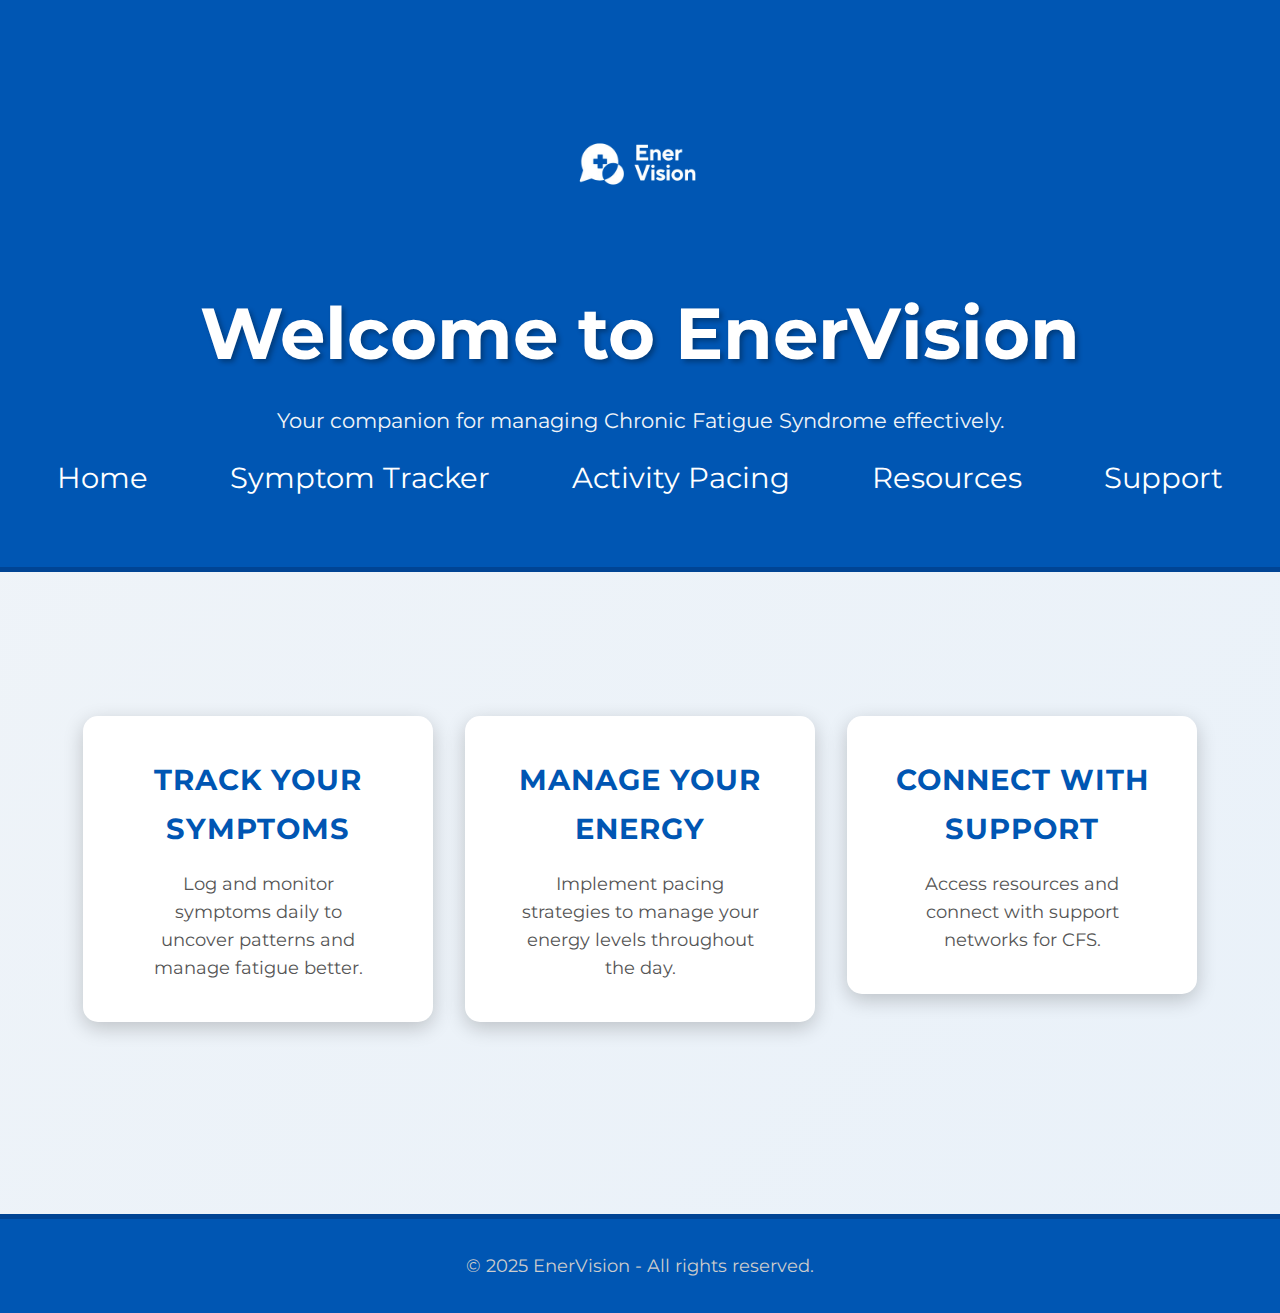
<file: index.html>
<!DOCTYPE html>
<html lang="en">
<head>
    <meta charset="UTF-8">
    <meta name="viewport" content="width=device-width, initial-scale=1.0">
    <title>EnerVision - Home</title>
    <link rel="stylesheet" href="styles.css">
    <link href="https://fonts.googleapis.com/css2?family=Montserrat:wght@400;700&display=swap" rel="stylesheet">

</head>
<body>
    <header>
        <img src="transparentlogo.png" alt="EnerVision Logo" id="logo" width="200px" height="200px">
        <h1>Welcome to EnerVision</h1>
        <p>Your companion for managing Chronic Fatigue Syndrome effectively.</p>
        <nav>
            <a href="index.html">Home</a>
            <a href="tracker.html">Symptom Tracker</a>
            <a href="pacing.html">Activity Pacing</a>
            <a href="resources.html">Resources</a>
            <a href="support.html">Support</a>
        </nav>
    </header>
</body>

    <main>
        <section class="features">
            <div class="feature-card">
                <h3>Track Your Symptoms</h3>
                <p>Log and monitor symptoms daily to uncover patterns and manage fatigue better.</p>
            </div>
            <div class="feature-card">
                <h3>Manage Your Energy</h3>
                <p>Implement pacing strategies to manage your energy levels throughout the day.</p>
            </div>
            <div class="feature-card">
                <h3>Connect with Support</h3>
                <p>Access resources and connect with support networks for CFS.</p>
            </div>
        </section>
    </main>    

    <footer>
        <p>&copy; 2025 EnerVision - All rights reserved.</p>
    </footer>
</body>
</html>
</file>
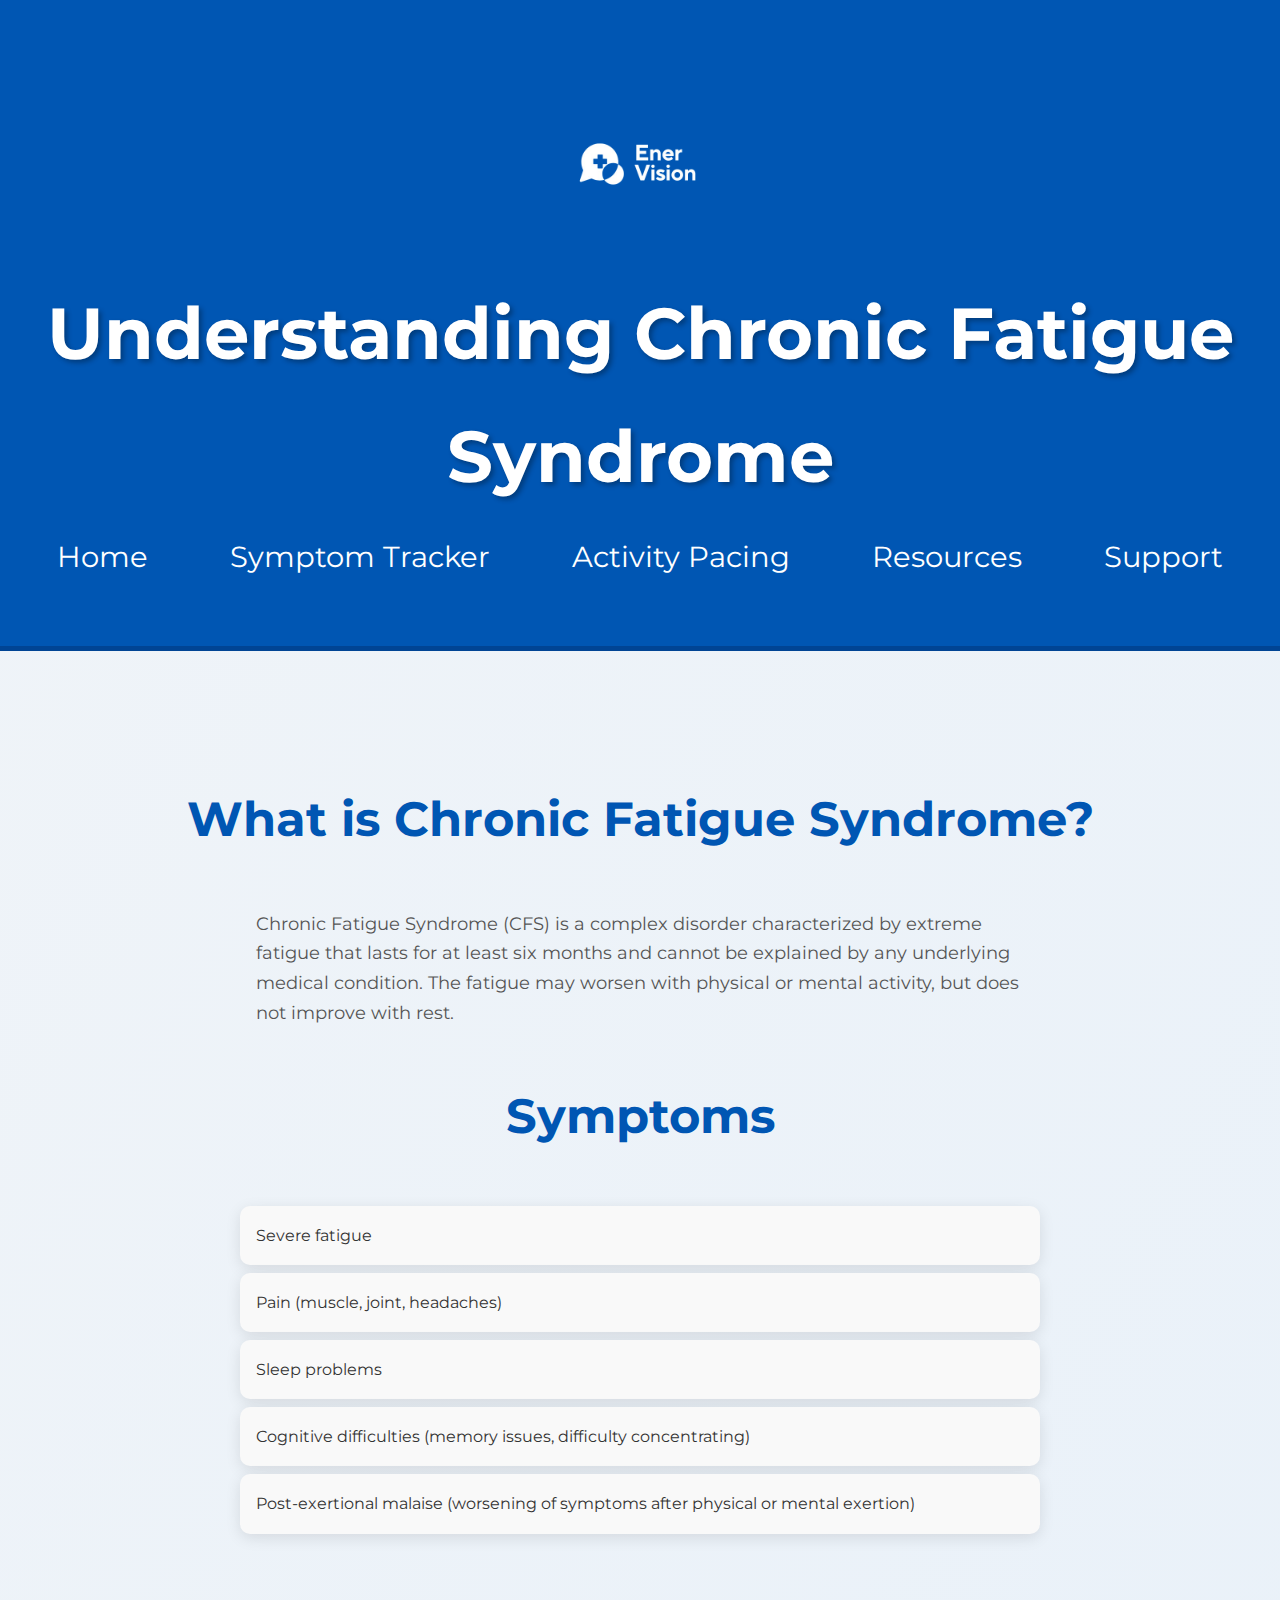
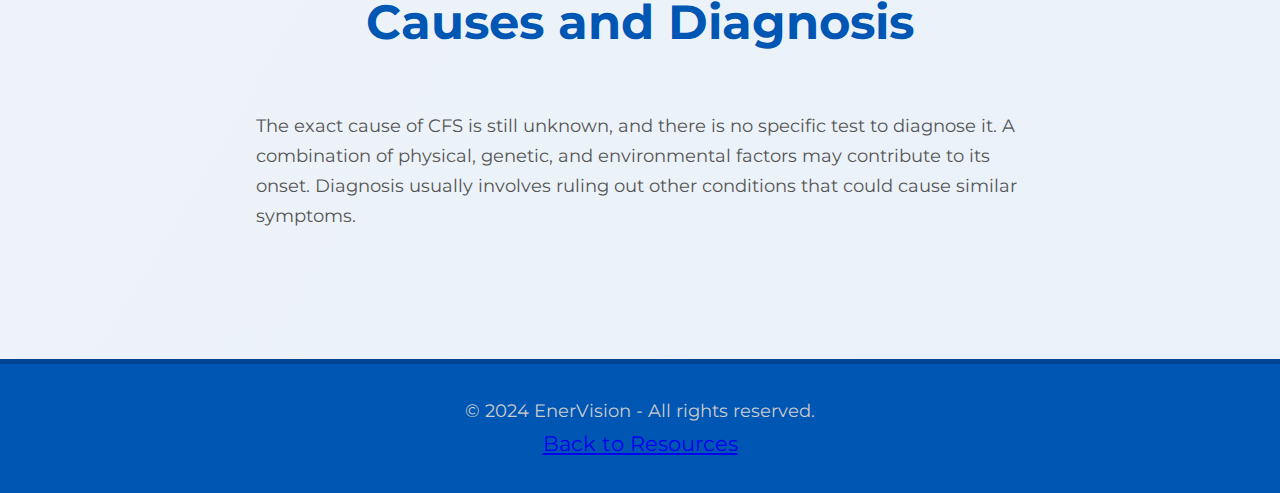
<file: article1.html>
<!DOCTYPE html>
<html lang="en">
<head>
    <meta charset="UTF-8">
    <meta name="viewport" content="width=device-width, initial-scale=1.0">
    <title>Understanding Chronic Fatigue Syndrome</title>
    <link rel="stylesheet" href="styles.css">
    <link href="https://fonts.googleapis.com/css2?family=Montserrat:wght@400;700&display=swap" rel="stylesheet">

</head>
<body>
    <header>
        <img src="transparentlogo.png" alt="EnerVision Logo" id="logo" width="200px" height="200px">
        <h1>Understanding Chronic Fatigue Syndrome</h1>
        <nav>
            <a href="index.html">Home</a>
            <a href="tracker.html">Symptom Tracker</a>
            <a href="pacing.html">Activity Pacing</a>
            <a href="resources.html">Resources</a>
            <a href="support.html">Support</a>
        </nav>
    </header>

    <main>
        <article>
            <h2>What is Chronic Fatigue Syndrome?</h2>
            <p>Chronic Fatigue Syndrome (CFS) is a complex disorder characterized by extreme fatigue that lasts for at least six months and cannot be explained by any underlying medical condition. The fatigue may worsen with physical or mental activity, but does not improve with rest.</p>
            
            <h2>Symptoms</h2>
            <ul>
                <li>Severe fatigue</li>
                <li>Pain (muscle, joint, headaches)</li>
                <li>Sleep problems</li>
                <li>Cognitive difficulties (memory issues, difficulty concentrating)</li>
                <li>Post-exertional malaise (worsening of symptoms after physical or mental exertion)</li>
            </ul>
            
            <h2>Causes and Diagnosis</h2>
            <p>The exact cause of CFS is still unknown, and there is no specific test to diagnose it. A combination of physical, genetic, and environmental factors may contribute to its onset. Diagnosis usually involves ruling out other conditions that could cause similar symptoms.</p>
        </article>
    </main>

    <footer>
        <p>&copy; 2024 EnerVision - All rights reserved.</p>
        <a href="resources.html">Back to Resources</a>
    </footer>
</body>
</html>
</file>
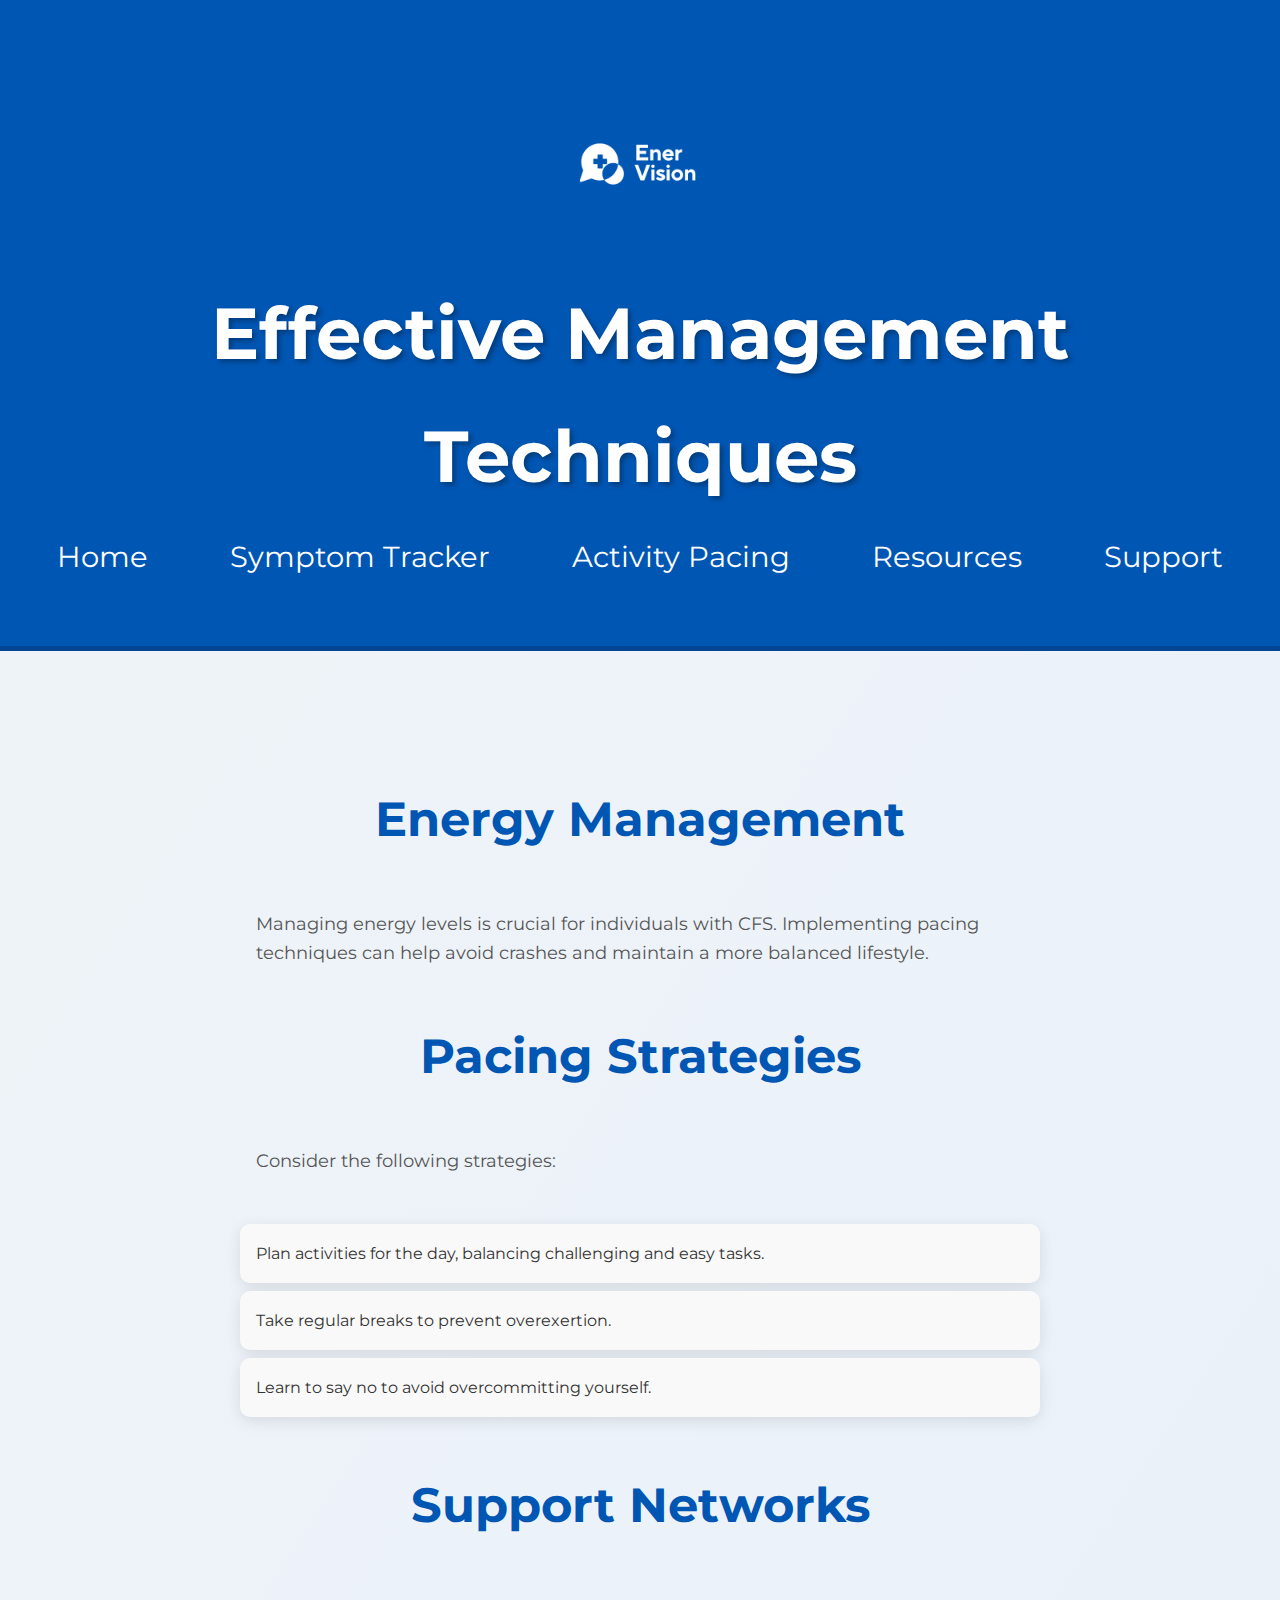
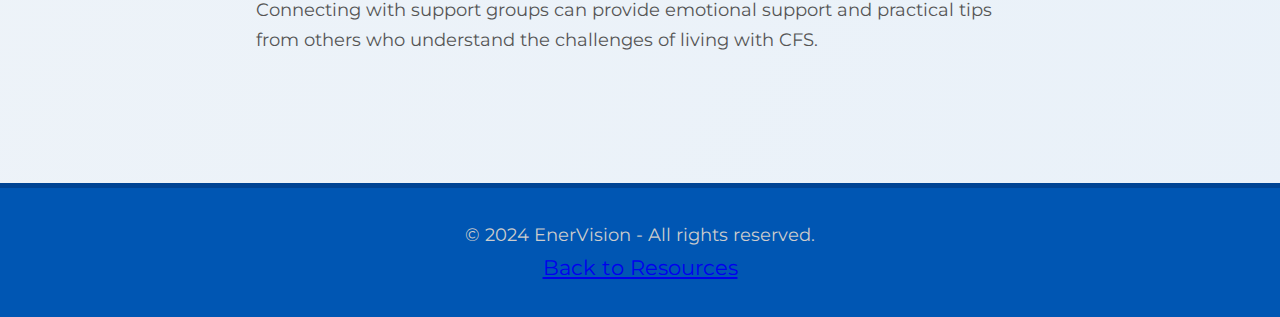
<file: article2.html>
<!DOCTYPE html>
<html lang="en">
<head>
    <meta charset="UTF-8">
    <meta name="viewport" content="width=device-width, initial-scale=1.0">
    <title>Effective Management Techniques</title>
    <link rel="stylesheet" href="styles.css">
    <link href="https://fonts.googleapis.com/css2?family=Montserrat:wght@400;700&display=swap" rel="stylesheet">

</head>
<body>
    <header>
        <img src="transparentlogo.png" alt="EnerVision Logo" id="logo" width="200px" height="200px">
        <h1>Effective Management Techniques</h1>
        <nav>
            <a href="index.html">Home</a>
            <a href="tracker.html">Symptom Tracker</a>
            <a href="pacing.html">Activity Pacing</a>
            <a href="resources.html">Resources</a>
            <a href="support.html">Support</a>
        </nav>
    </header>

    <main>
        <article>
            <h2>Energy Management</h2>
            <p>Managing energy levels is crucial for individuals with CFS. Implementing pacing techniques can help avoid crashes and maintain a more balanced lifestyle.</p>
            
            <h2>Pacing Strategies</h2>
            <p>Consider the following strategies:</p>
            <ul>
                <li>Plan activities for the day, balancing challenging and easy tasks.</li>
                <li>Take regular breaks to prevent overexertion.</li>
                <li>Learn to say no to avoid overcommitting yourself.</li>
            </ul>
            
            <h2>Support Networks</h2>
            <p>Connecting with support groups can provide emotional support and practical tips from others who understand the challenges of living with CFS.</p>
        </article>
    </main>

    <footer>
        <p>&copy; 2024 EnerVision - All rights reserved.</p>
        <a href="resources.html">Back to Resources</a>
    </footer>
</body>
</html>
</file>
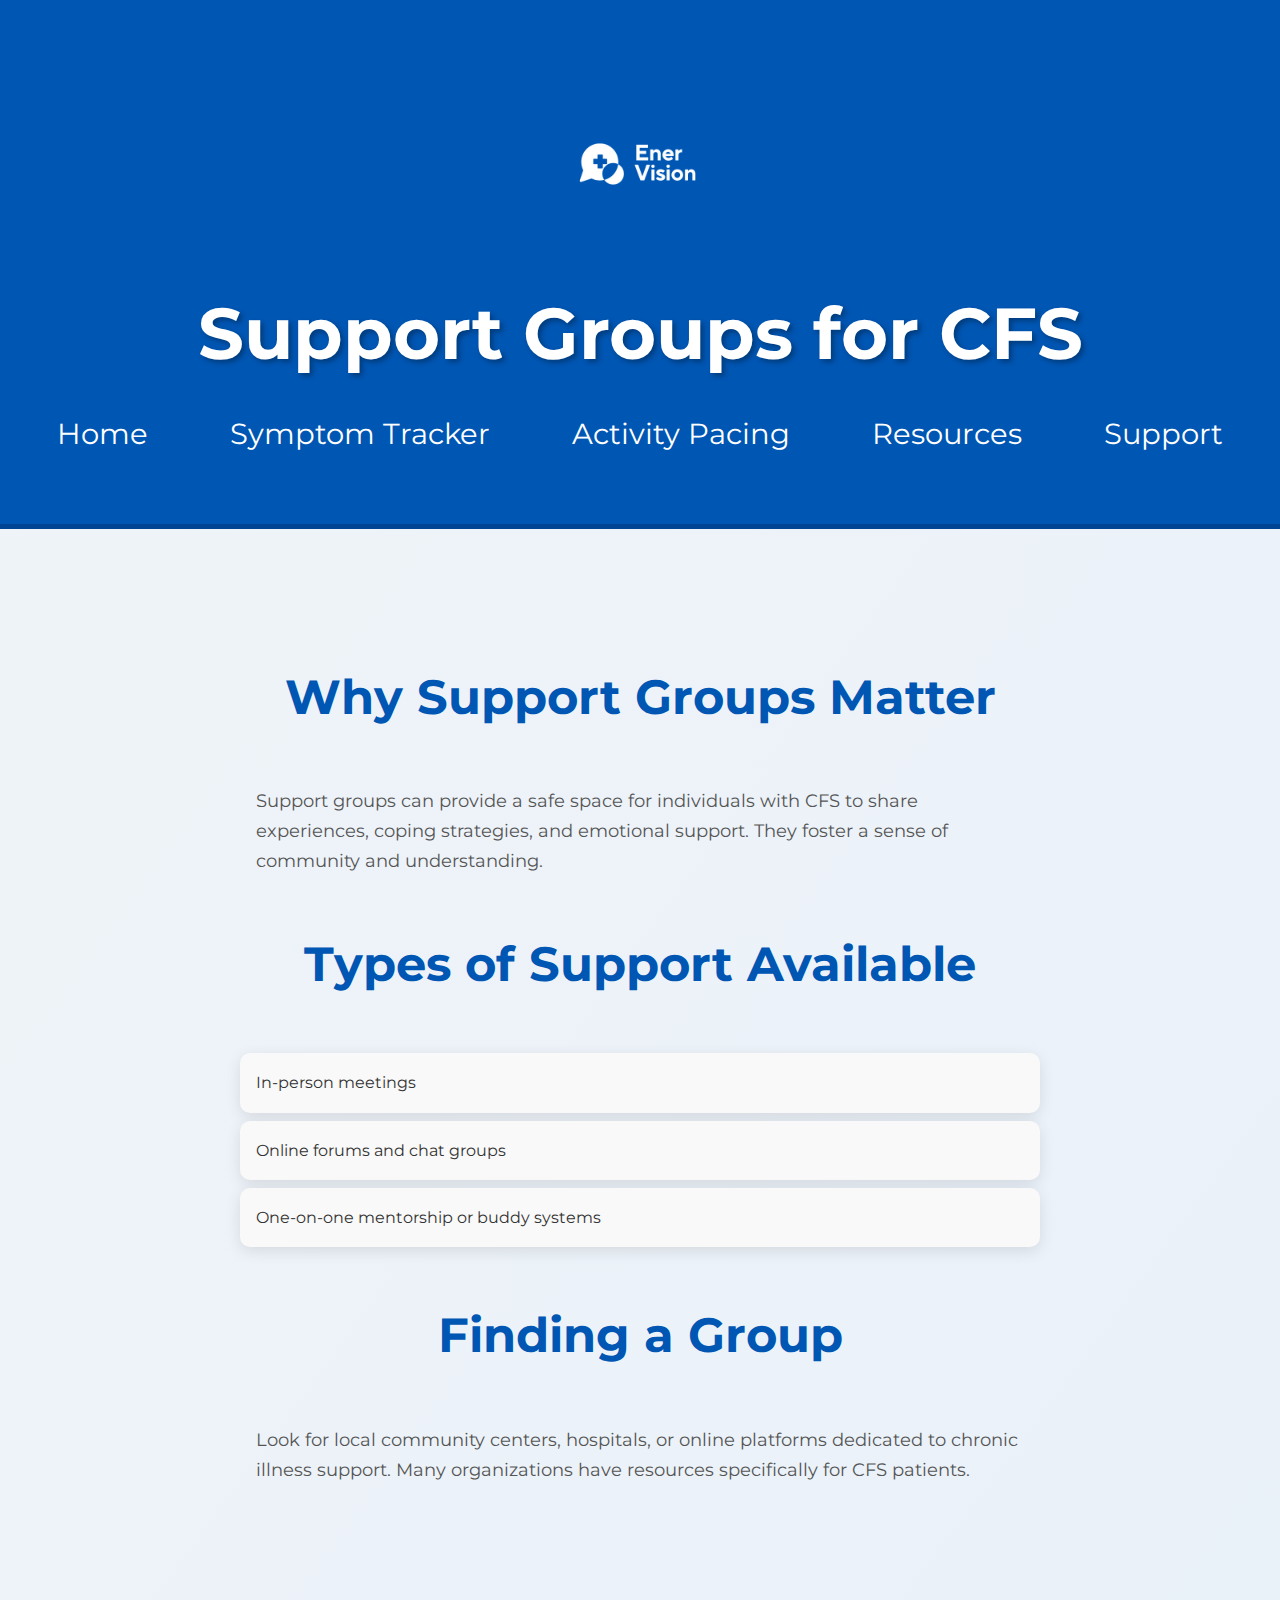
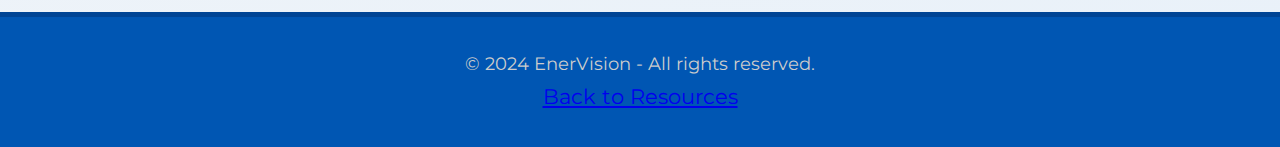
<file: article3.html>
<!DOCTYPE html>
<html lang="en">
<head>
    <meta charset="UTF-8">
    <meta name="viewport" content="width=device-width, initial-scale=1.0">
    <title>Support Groups for CFS</title>
    <link rel="stylesheet" href="styles.css">
    <link href="https://fonts.googleapis.com/css2?family=Montserrat:wght@400;700&display=swap" rel="stylesheet">

</head>
<body>
    <header>
        <img src="transparentlogo.png" alt="EnerVision Logo" id="logo" width="200px" height="200px">
        <h1>Support Groups for CFS</h1>
        <nav>
            <a href="index.html">Home</a>
            <a href="tracker.html">Symptom Tracker</a>
            <a href="pacing.html">Activity Pacing</a>
            <a href="resources.html">Resources</a>
            <a href="support.html">Support</a>
        </nav>
    </header>

    <main>
        <article>
            <h2>Why Support Groups Matter</h2>
            <p>Support groups can provide a safe space for individuals with CFS to share experiences, coping strategies, and emotional support. They foster a sense of community and understanding.</p>
            
            <h2>Types of Support Available</h2>
            <ul>
                <li>In-person meetings</li>
                <li>Online forums and chat groups</li>
                <li>One-on-one mentorship or buddy systems</li>
            </ul>
            
            <h2>Finding a Group</h2>
            <p>Look for local community centers, hospitals, or online platforms dedicated to chronic illness support. Many organizations have resources specifically for CFS patients.</p>
        </article>
    </main>

    <footer>
        <p>&copy; 2024 EnerVision - All rights reserved.</p>
        <a href="resources.html">Back to Resources</a>
    </footer>
</body>
</html>
</file>
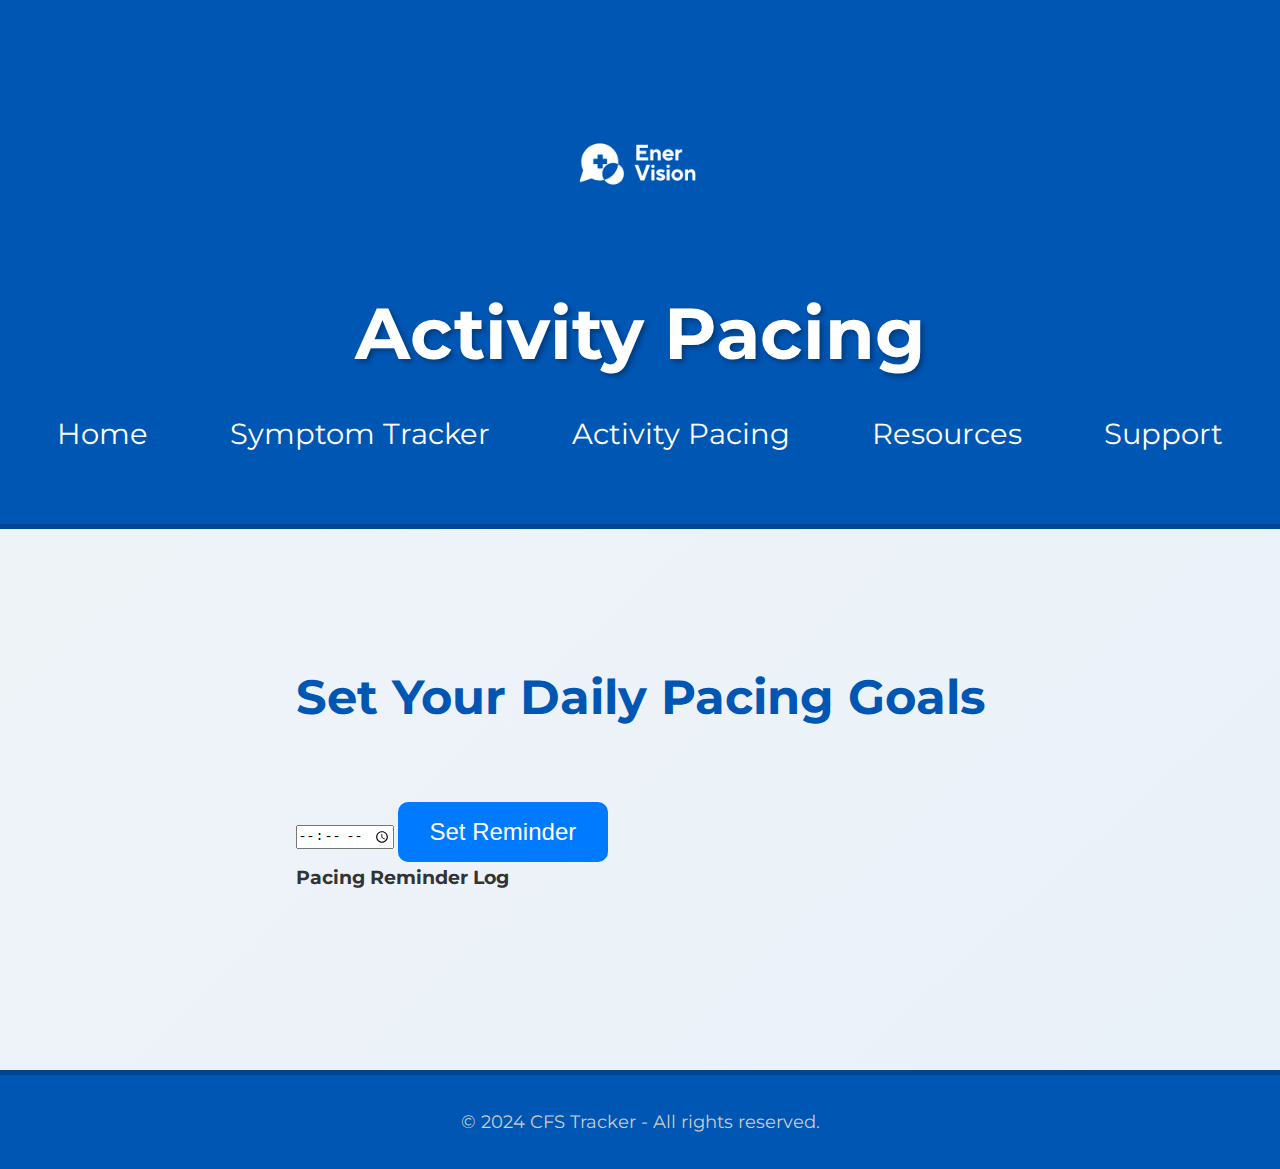
<file: pacing.html>
<!DOCTYPE html>
<html lang="en">
<head>
    <meta charset="UTF-8">
    <meta name="viewport" content="width=device-width, initial-scale=1.0">
    <title>Activity Pacing</title>
    <link rel="stylesheet" href="styles.css">
    <script defer src="script.js"></script>
    <link href="https://fonts.googleapis.com/css2?family=Montserrat:wght@400;700&display=swap" rel="stylesheet">

</head>
<body>
    <header>
        <img src="transparentlogo.png" alt="EnerVision Logo" id="logo" width="200px" height="200px">
        <h1>Activity Pacing</h1>
        <nav>
            <a href="index.html">Home</a>
            <a href="tracker.html">Symptom Tracker</a>
            <a href="pacing.html">Activity Pacing</a>
            <a href="resources.html">Resources</a>
            <a href="support.html">Support</a>
        </nav>
    </header>

    <main>
        <section>
            <h2>Set Your Daily Pacing Goals</h2>
            <input type="time" id="reminderTime">
            <button onclick="setReminder()">Set Reminder</button>
            <p id="reminderMessage"></p>

            <h3>Pacing Reminder Log</h3>
            <ul id="pacingLog"></ul>
        </section>
        
    </main>

    <footer>
        <p>&copy; 2024 CFS Tracker - All rights reserved.</p>
    </footer>
</body>
</html>
</file>
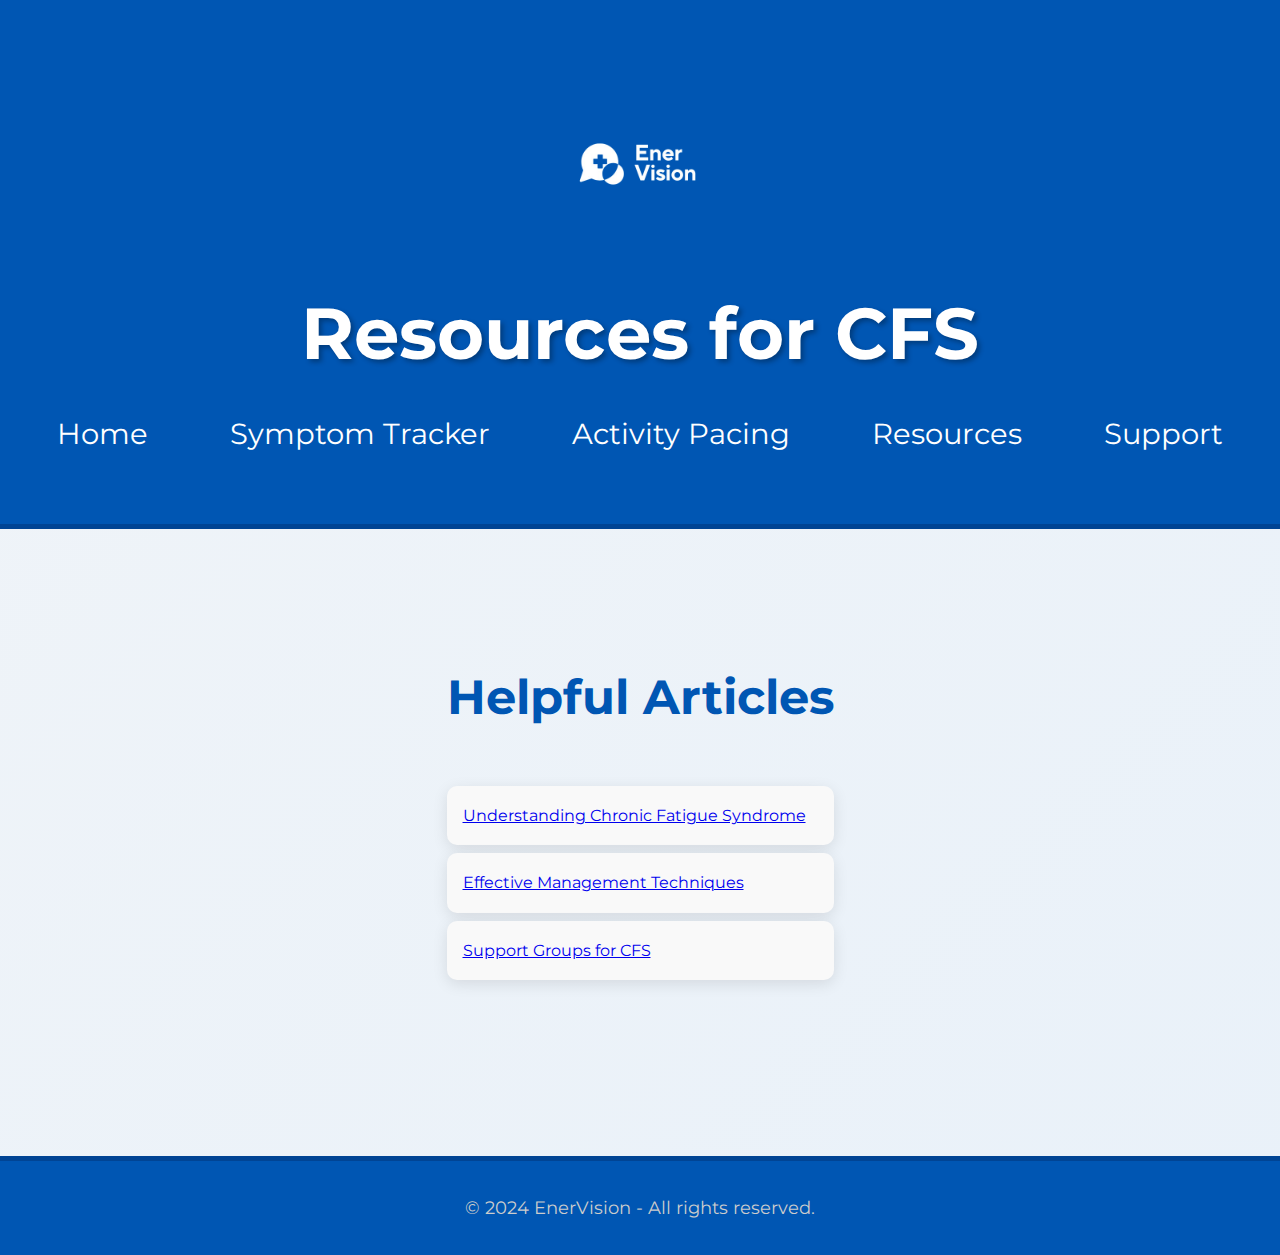
<file: resources.html>
<!DOCTYPE html>
<html lang="en">
<head>
    <meta charset="UTF-8">
    <meta name="viewport" content="width=device-width, initial-scale=1.0">
    <title>Resources</title>
    <link rel="stylesheet" href="styles.css">
    <link href="https://fonts.googleapis.com/css2?family=Montserrat:wght@400;700&display=swap" rel="stylesheet">

</head>
<body>
    <header>
        <img src="transparentlogo.png" alt="EnerVision Logo" id="logo" width="200px" height="200px">
        <h1>Resources for CFS</h1>
        <nav>
            <a href="index.html">Home</a>
            <a href="tracker.html">Symptom Tracker</a>
            <a href="pacing.html">Activity Pacing</a>
            <a href="resources.html">Resources</a>
            <a href="support.html">Support</a>
        </nav>
    </header>

    <main>
        <section>
            <h2>Helpful Articles</h2>
            <ul>
                <li><a href="article1.html">Understanding Chronic Fatigue Syndrome</a></li>
                <li><a href="article2.html">Effective Management Techniques</a></li>
                <li><a href="article3.html">Support Groups for CFS</a></li>
            </ul>
        </section>
    </main>

    <footer>
        <p>&copy; 2024 EnerVision - All rights reserved.</p>
    </footer>
</body>
</html>
</file>
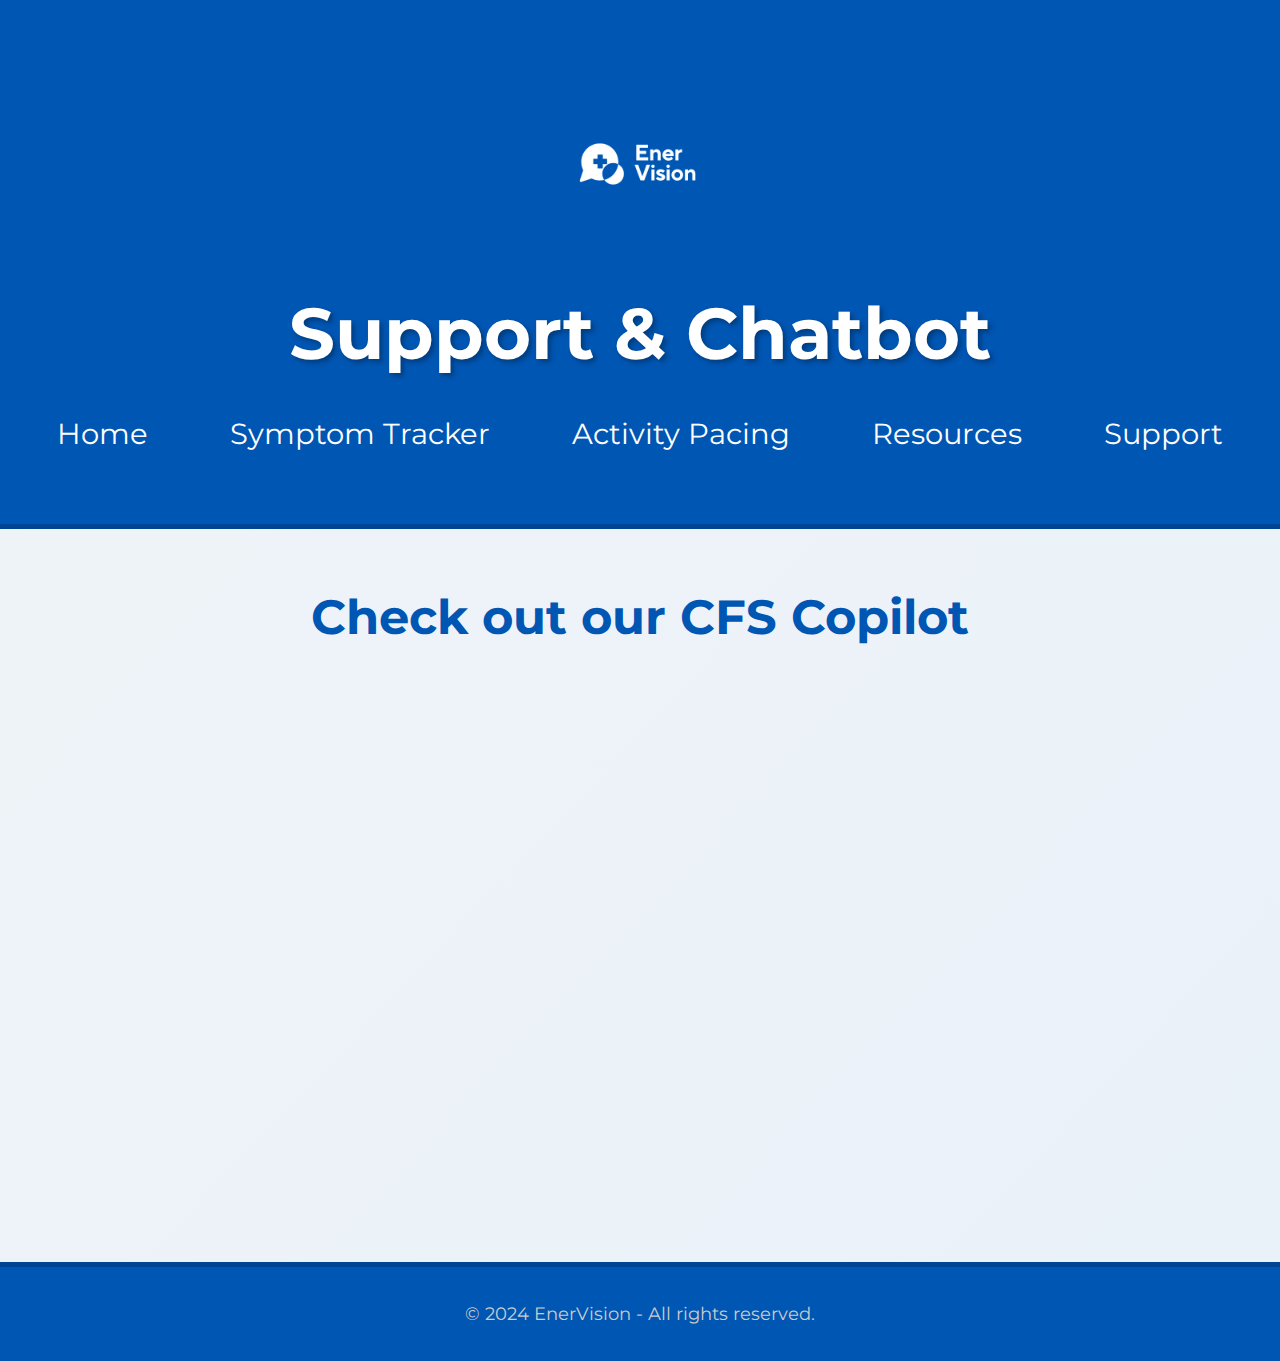
<file: support.html>
<!DOCTYPE html>
<html lang="en">
<head>
    <meta charset="UTF-8">
    <meta name="viewport" content="width=device-width, initial-scale=1.0">
    <title>Support</title>
    <link rel="stylesheet" href="styles.css">
    <link href="https://fonts.googleapis.com/css2?family=Montserrat:wght@400;700&display=swap" rel="stylesheet">

    <style>
        section {
            text-align: center; 
        }

        iframe {
            margin: 0 auto; 
        }
    </style>
    
</head>
<body>
    <header>
        <img src="transparentlogo.png" alt="EnerVision Logo" id="logo" width="200px" height="200px">
        <h1>Support & Chatbot</h1>
        <nav>
            <a href="index.html">Home</a>
            <a href="tracker.html">Symptom Tracker</a>
            <a href="pacing.html">Activity Pacing</a>
            <a href="resources.html">Resources</a>
            <a href="support.html">Support</a>
        </nav>
    </header>

        <section>

            <h2>Check out our CFS Copilot</h2>
            <!DOCTYPE html><html><body><iframe src="https://web.powerva.microsoft.com/environments/Default-993ebf67-a1b4-4124-9529-fe4ee2eb1f43/bots/cr4f1_websiteQACopilot/webchat?__version__=2" frameborder="0" style="width: 700px; height: 500px;"></iframe></body></html>

        </section>

    <footer>
        <p>&copy; 2024 EnerVision - All rights reserved.</p>
    </footer>
</body>
</html>
</file>
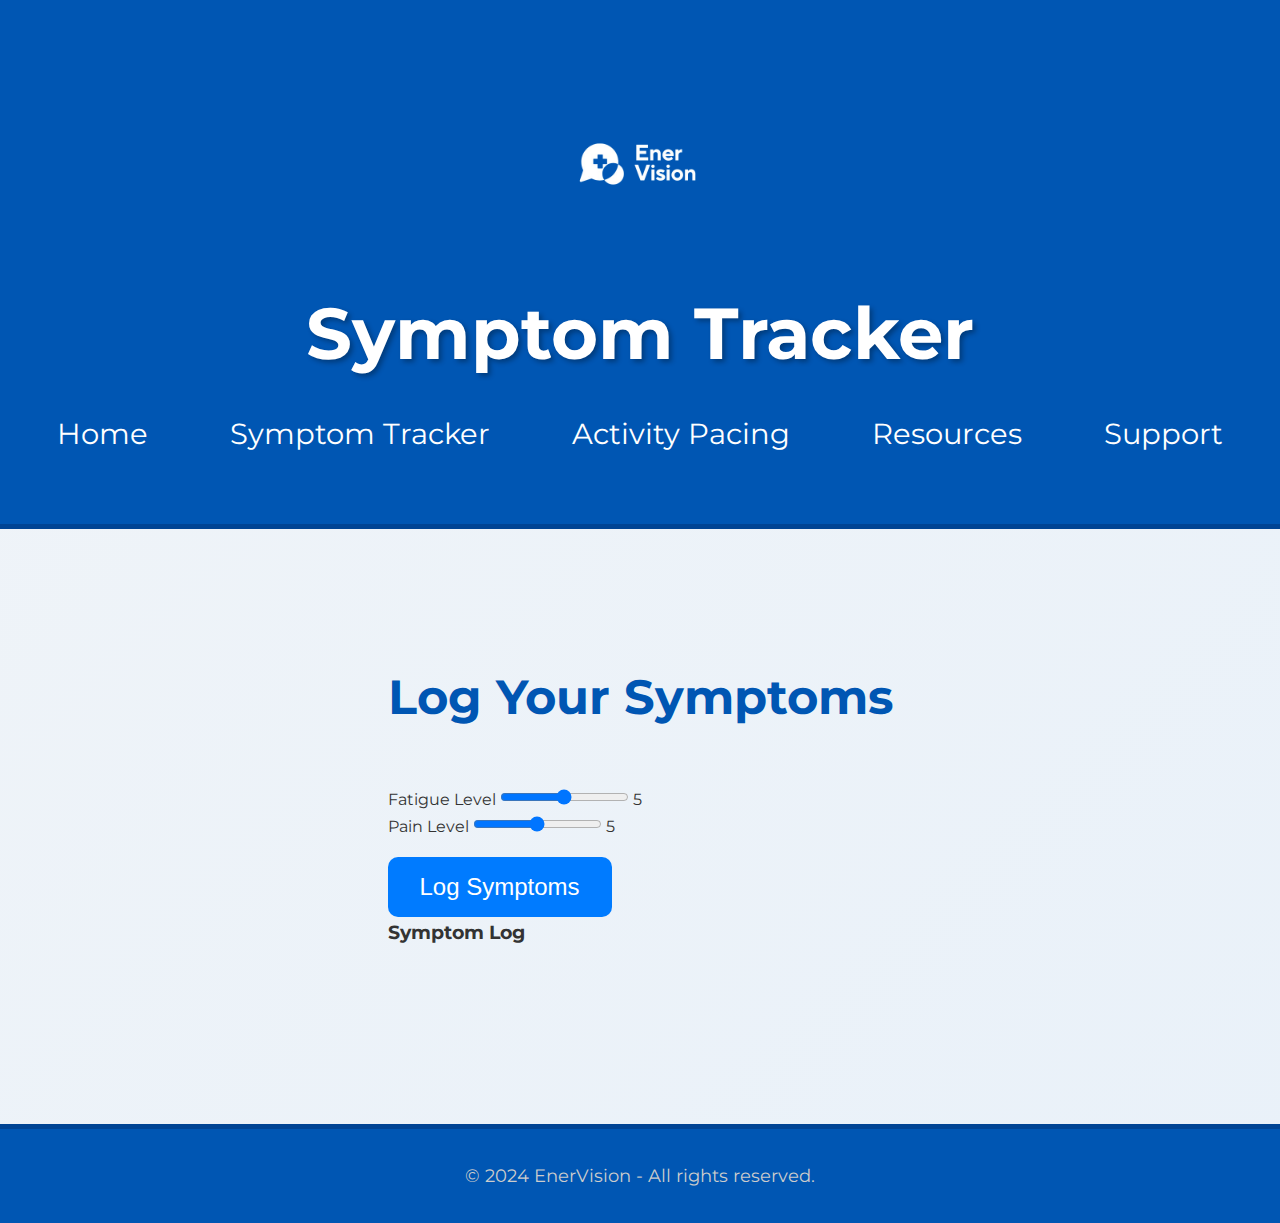
<file: tracker.html>
<!DOCTYPE html>
<html lang="en">
<head>
    <meta charset="UTF-8">
    <meta name="viewport" content="width=device-width, initial-scale=1.0">
    <title>Symptom Tracker</title>
    <link rel="stylesheet" href="styles.css">
    <script defer src="script.js"></script>
    <link href="https://fonts.googleapis.com/css2?family=Montserrat:wght@400;700&display=swap" rel="stylesheet">
</head>
<body>
    <header>
        <img src="transparentlogo.png" alt="EnerVision Logo" id="logo" width="200px" height="200px">
        <h1>Symptom Tracker</h1>
        <nav>
            <a href="index.html">Home</a>
            <a href="tracker.html">Symptom Tracker</a>
            <a href="pacing.html">Activity Pacing</a>
            <a href="resources.html">Resources</a>
            <a href="support.html">Support</a>
        </nav>
    </header>

    <main>
        <section class="tracker-section fade-in">
            <h2>Log Your Symptoms</h2>
            <div class="slider-container">
                <label for="fatigue">Fatigue Level</label>
                <input type="range" id="fatigue" min="0" max="10" value="5" oninput="updateValue('fatigueValue', this.value)">
                <span id="fatigueValue">5</span>
            </div>
            <div class="slider-container">
                <label for="pain">Pain Level</label>
                <input type="range" id="pain" min="0" max="10" value="5" oninput="updateValue('painValue', this.value)">
                <span id="painValue">5</span>
            </div>
            <button onclick="logSymptoms()">Log Symptoms</button>
            <p id="logMessage" class="fade-in"></p>

            <!-- New symptom log section -->
            <h3>Symptom Log</h3>
            <ul id="symptomLog"></ul>
        </section>
    </main>

    <footer>
        <p>&copy; 2024 EnerVision - All rights reserved.</p>
    </footer>
</body>
</html>
</file>
<file: styles.css>
* {
    margin: 0;
    padding: 0;
    box-sizing: border-box;
}

body {
    font-family: 'Montserrat', sans-serif;
    background: linear-gradient(to bottom right, #f0f4f8, #e9f1f9);
    color: #333;
    line-height: 1.7;
}

header {
    text-align: center;
    background-color: #0056b3;
    padding: 4rem 0;
    border-bottom: 5px solid #004494;
    position: relative;
    overflow: hidden;
    animation: fadeIn 1s ease;
}

header h1 {
    font-size: 4.5rem;
    color: #ffffff;
    margin-bottom: 0.5rem;
    text-shadow: 3px 3px 5px rgba(0, 0, 0, 0.3);
    transition: transform 0.3s ease;
}

header h1:hover {
    transform: scale(1.05);
}

header p {
    font-size: 1.3rem; /* Adjust font size */
    color: #f0f4f8; /* Softer color for better visibility */
}

nav {
    margin-top: 1rem;
}

nav a {
    margin: 0 15px;
    text-decoration: none;
    color: #ffffff;
    font-size: 1.8rem;
    transition: background-color 0.3s ease, transform 0.3s ease;
    padding: 0.7rem 1.5rem;
    border-radius: 8px;
}

nav a:hover {
    background-color: rgba(255, 255, 255, 0.3);
    transform: scale(1.1);
}

main {
    display: flex;
    flex-direction: column;
    align-items: center;
    padding: 5rem 0;
}

.features {
    display: flex;
    justify-content: center;
    align-items: flex-start;
    margin: 3rem 0;
    flex-wrap: wrap;
}

.feature-card {
    background: #ffffff;
    border-radius: 15px;
    box-shadow: 0 6px 20px rgba(0, 0, 0, 0.2);
    transition: transform 0.3s ease, box-shadow 0.3s ease;
    padding: 2.5rem;
    margin: 1rem;
    flex: 1 1 300px;
    max-width: 350px;
    text-align: center;
    position: relative;
    overflow: hidden;
}

.feature-card::before {
    content: "";
    position: absolute;
    top: 0;
    left: 0;
    right: 0;
    bottom: 0;
    background: rgba(255, 255, 255, 0.1);
    border-radius: 15px;
    transition: opacity 0.3s ease;
    opacity: 0;
}

.feature-card:hover::before {
    opacity: 1;
}

.feature-card:hover {
    transform: translateY(-5px);
    box-shadow: 0 12px 30px rgba(0, 0, 0, 0.3);
}

.feature-card h3 {
    color: #0056b3;
    margin-bottom: 1rem;
    font-size: 1.8rem;
    text-transform: uppercase;
    letter-spacing: 1px;
}

.feature-card p {
    color: #555;
    font-size: 1.1rem;
    line-height: 1.6;
}

button {
    padding: 1rem 2rem;
    background-color: #007bff;
    color: #fff;
    border: none;
    border-radius: 10px;
    font-size: 1.5rem;
    cursor: pointer;
    transition: background-color 0.3s ease, transform 0.3s ease;
    margin-top: 1rem;
}

button:hover {
    background-color: #0056b3;
    transform: translateY(-3px);
}

footer {
    text-align: center;
    background-color: #0056b3;
    color: #ffffff;
    padding: 2rem;
    font-size: 1.3rem;
    margin-top: 3rem;
    border-top: 5px solid #004494;
}

footer p {
    color: #cccccc;
}

@keyframes fadeIn {
    from {
        opacity: 0;
        transform: translateY(-20px);
    }
    to {
        opacity: 1;
        transform: translateY(0);
    }
}

@media (max-width: 768px) {
    header h1 {
        font-size: 3rem;
    }

    header p {
        font-size: 1.2rem;
    }

    nav a {
        font-size: 1.4rem;
    }

    .feature-card {
        margin: 1rem 0;
        flex: 1 1 90%;
        max-width: none;
    }

    button {
        width: 100%;
        margin: 1rem 0;
    }
}

h2 {
    text-align: center;
    font-size: 3rem;
    margin: 3rem 0;
    color: #0056b3;
}

p {
    max-width: 800px;
    margin: 0 auto;
    padding: 0 1rem;
    font-size: 1.1rem;
    color: #555;
}

ul {
    list-style-type: none;
    padding: 0;
    max-width: 800px;
    margin: 3rem auto;
}

ul li {
    background: #f9f9f9;
    padding: 1rem;
    margin: 0.5rem 0;
    border-radius: 10px;
    box-shadow: 0 4px 15px rgba(0, 0, 0, 0.1);
    transition: transform 0.3s ease;
}

ul li:hover {
    transform: translateY(-2px);
}

form {
    max-width: 600px;
    margin: 2rem auto;
    padding: 2rem;
    background: #ffffff;
    border-radius: 15px;
    box-shadow: 0 4px 20px rgba(0, 0, 0, 0.2);
}

form input, form textarea {
    width: 100%;
    padding: 1rem;
    margin-bottom: 1rem;
    border: 1px solid #ccc;
    border-radius: 8px;
    font-size: 1rem;
    transition: border-color 0.3s ease;
}

form input:focus, form textarea:focus {
    border-color: #007bff;
    outline: none;
}

form button {
    background-color: #007bff;
    color: white;
    border: none;
    border-radius: 8px;
    padding: 1rem;
    font-size: 1.2rem;
    cursor: pointer;
    transition: background-color 0.3s ease, transform 0.3s ease;
}

form button:hover {
    background-color: #0056b3;
    transform: translateY(-2px);
}
</file>
